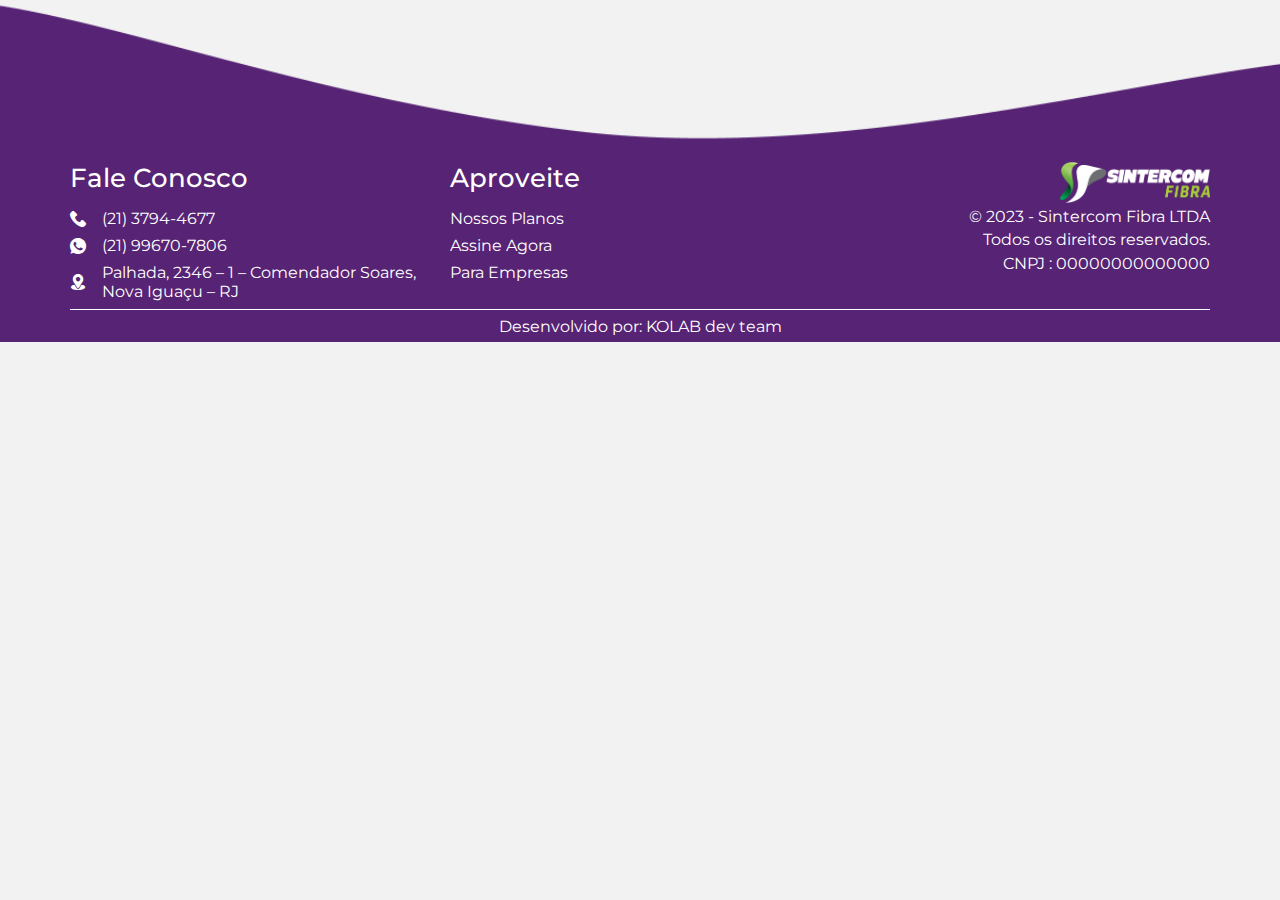
<file: rj/footer/index.html>
<!DOCTYPE html>
<html lang="en">
<head>
  <meta charset="UTF-8">
  <meta http-equiv="X-UA-Compatible" content="IE=edge">
  <meta name="viewport" content="width=device-width, initial-scale=1.0">
  <link rel="stylesheet" href="../home/assets/icons/style.css" />
  <link rel="stylesheet" href="style.css">
</head>
<body>
  <div id="footer">
    <img id="elipse-footer" src="../assets/elipse/Ellipse 26.png" alt="" />
    <div class="footer">
      <div class="container">
        <div id="info-footer">
          <div id="contact-footer">
            <h2>Fale Conosco</h2>
            <div class="ctt" id="phone">
              <span class="icon-phone-call"></span>
              <p>(21) 3794-4677</p>
            </div>
            <div class="ctt id="wpp">
              <span class="icon-whatsapp"></span>
              <p>(21) 99670-7806</p>
            </div>
            <div class="ctt id="adress">
              <span class="icon-location"></span>
              <p>Palhada, 2346 – 1 – Comendador Soares, Nova Iguaçu – RJ</p>
            </div>
          </div>
          <div id="enjoy">
            <h2>Aproveite</h2>
            <ul>
              <li>Nossos Planos</li>
              <li>Assine Agora</li>
              <li>Para Empresas</li>
            </ul>
          </div>
          <div id="sintercom-info">
            <div id="footer-logo">
              <img src="../assets/logos/logo 6.png" alt="" />
            </div>
            <ul>
              <li>© 2023 - Sintercom Fibra LTDA</li>
              <li>Todos os direitos reservados.</li>
              <li>CNPJ : 00000000000000</li>
            </ul>
          </div>
        </div>
        <div id="copy">Desenvolvido por: KOLAB dev team</div>
      </div>
    </div>
  </div>
</body>
</html>
</file>
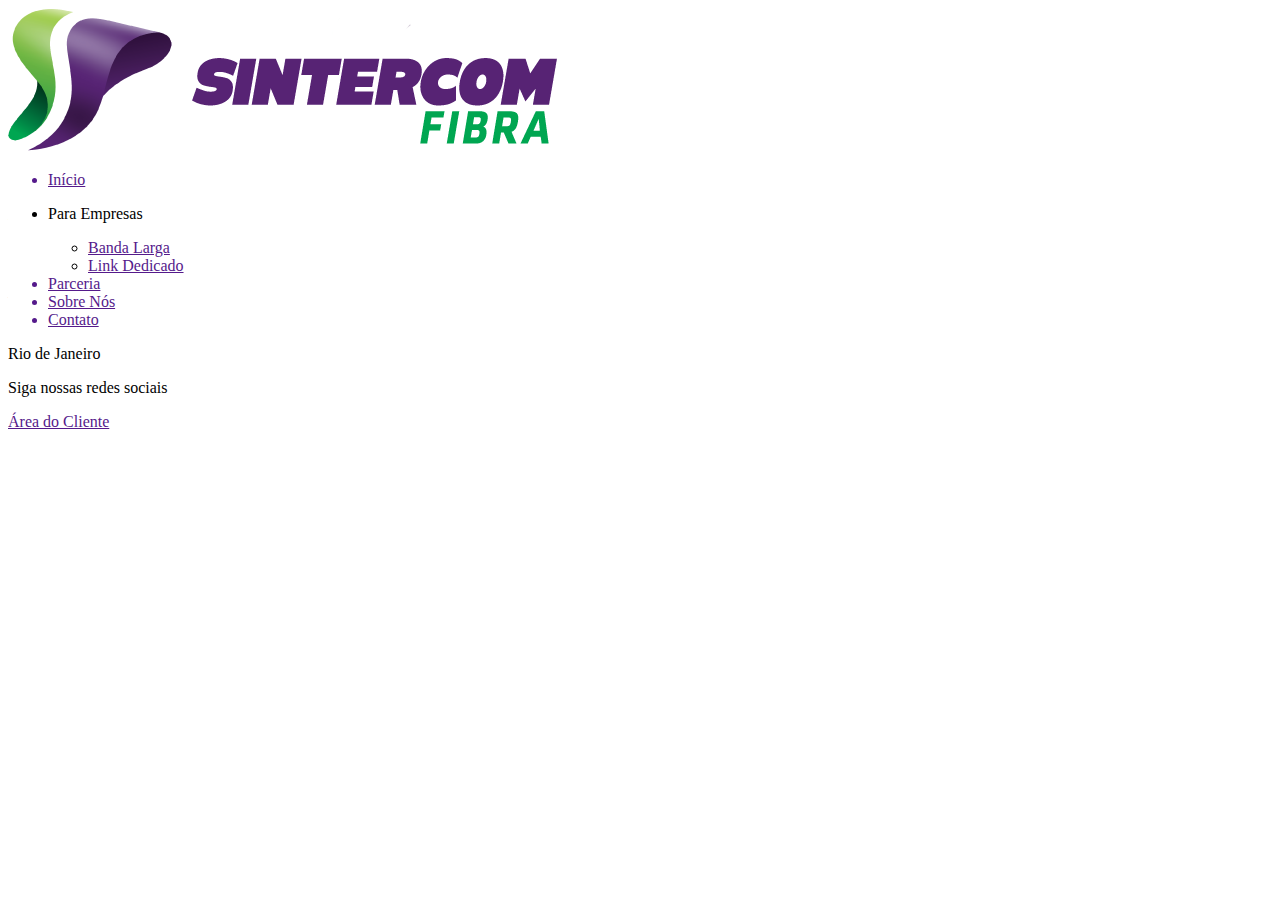
<file: rj/header/index.html>
<!DOCTYPE html>
<html lang="en">
  <head>
    <meta charset="UTF-8" />
    <meta http-equiv="X-UA-Compatible" content="IE=edge" />
    <meta name="viewport" content="width=device-width, initial-scale=1.0" />

    <title>Header</title>
  </head>
  <body>
    <header>
      <div id="header">
        <div class="container">
          <!--Logo-->
          <div id="logo-head">
            <img src="../assets/logos/logo 5.png" alt="" />
          </div>

          <nav>
            <!--Itens do menu-->
            <div id="content-menumobile">
              <ul id="menu">
                <a href=""><li>Início</li></a>
                <li id="menu-company">
                  <p>Para Empresas</p>
                  <!--Subitens do opção para empresas-->
                  <ul id="subitem">
                    <li><a href="">Banda Larga</a></li>
                    <li><a href="">Link Dedicado</a></li>
                  </ul>
                </li>
                <a href=""><li>Parceria</li></a>
                <a href=""><li>Sobre Nós</li></a>
                <a href=""><li>Contato</li></a>
              </ul>
              <div id="info-mobile">
                <div class="location">
                  <span class="icon-location2"></span>
                  <p>Rio de Janeiro</p>
                </div>
                <div id="social-menu">
                  <p>Siga nossas redes sociais</p>
                  <div id="social-icon">
                    <a href=""><span class="icon-facebook"></span></a>
                    <a href=""><span class="icon-instagram"></span></a>
                  </div>
                </div>
              </div>
            </div>
            <!--Menu mobile-->
            <div id="menu-mobile">
              <span class="icon-menu"></span>
              <span class="icon-x"></span>
            </div>
          </nav>

          <!--Botão de login-->
          <div id="login">
            <a href="">
              <p>Área do Cliente</p>
              <span class="icon-user"></span>
            </a>
            <!--login mobile-->
          </div>
        </div>
      </div>
    </header>
  </body>
</html>
</file>
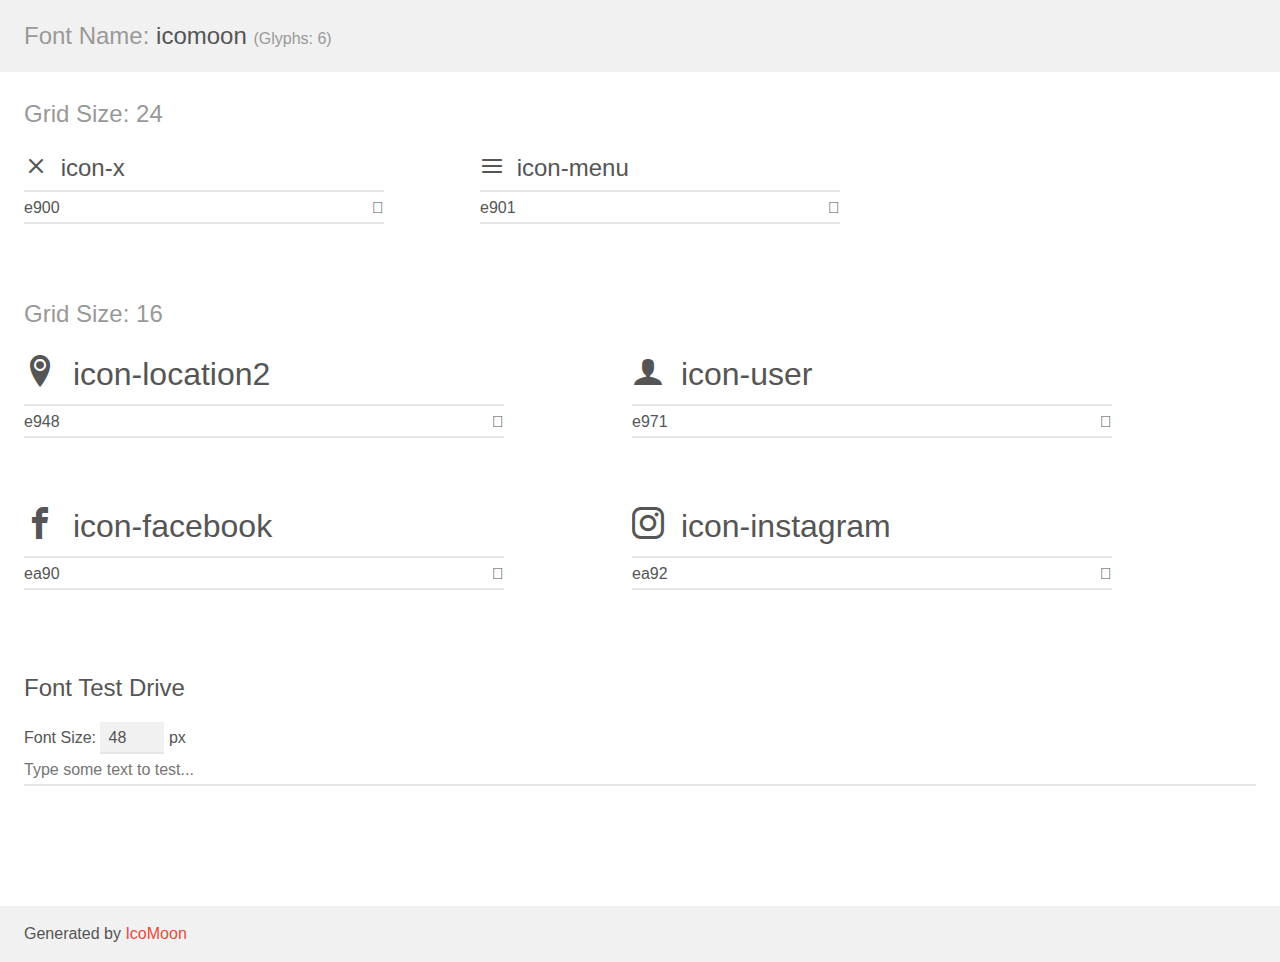
<file: rj/header/icons/demo.html>
<!doctype html>
<html>
<head>
    <meta charset="utf-8">
    <title>IcoMoon Demo</title>
    <meta name="description" content="An Icon Font Generated By IcoMoon.io">
    <meta name="viewport" content="width=device-width, initial-scale=1">
    <link rel="stylesheet" href="demo-files/demo.css">
    <link rel="stylesheet" href="style.css"></head>
<body>
    <div class="bgc1 clearfix">
        <h1 class="mhmm mvm"><span class="fgc1">Font Name:</span> icomoon <small class="fgc1">(Glyphs:&nbsp;6)</small></h1>
    </div>
    <div class="clearfix mhl ptl">
        <h1 class="mvm mtn fgc1">Grid Size: 24</h1>
        <div class="glyph fs1">
            <div class="clearfix bshadow0 pbs">
                <span class="icon-x"></span>
                <span class="mls"> icon-x</span>
            </div>
            <fieldset class="fs0 size1of1 clearfix hidden-false">
                <input type="text" readonly value="e900" class="unit size1of2" />
                <input type="text" maxlength="1" readonly value="&#xe900;" class="unitRight size1of2 talign-right" />
            </fieldset>
            <div class="fs0 bshadow0 clearfix hidden-true">
                <span class="unit pvs fgc1">liga: </span>
                <input type="text" readonly value="" class="liga unitRight" />
            </div>
        </div>
        <div class="glyph fs1">
            <div class="clearfix bshadow0 pbs">
                <span class="icon-menu"></span>
                <span class="mls"> icon-menu</span>
            </div>
            <fieldset class="fs0 size1of1 clearfix hidden-false">
                <input type="text" readonly value="e901" class="unit size1of2" />
                <input type="text" maxlength="1" readonly value="&#xe901;" class="unitRight size1of2 talign-right" />
            </fieldset>
            <div class="fs0 bshadow0 clearfix hidden-true">
                <span class="unit pvs fgc1">liga: </span>
                <input type="text" readonly value="" class="liga unitRight" />
            </div>
        </div>
    </div>
    <div class="clearfix mhl ptl">
        <h1 class="mvm mtn fgc1">Grid Size: 16</h1>
        <div class="glyph fs2">
            <div class="clearfix bshadow0 pbs">
                <span class="icon-location2"></span>
                <span class="mls"> icon-location2</span>
            </div>
            <fieldset class="fs0 size1of1 clearfix hidden-false">
                <input type="text" readonly value="e948" class="unit size1of2" />
                <input type="text" maxlength="1" readonly value="&#xe948;" class="unitRight size1of2 talign-right" />
            </fieldset>
            <div class="fs0 bshadow0 clearfix hidden-true">
                <span class="unit pvs fgc1">liga: </span>
                <input type="text" readonly value="location2, map-marker2" class="liga unitRight" />
            </div>
        </div>
        <div class="glyph fs2">
            <div class="clearfix bshadow0 pbs">
                <span class="icon-user"></span>
                <span class="mls"> icon-user</span>
            </div>
            <fieldset class="fs0 size1of1 clearfix hidden-false">
                <input type="text" readonly value="e971" class="unit size1of2" />
                <input type="text" maxlength="1" readonly value="&#xe971;" class="unitRight size1of2 talign-right" />
            </fieldset>
            <div class="fs0 bshadow0 clearfix hidden-true">
                <span class="unit pvs fgc1">liga: </span>
                <input type="text" readonly value="user, profile2" class="liga unitRight" />
            </div>
        </div>
        <div class="glyph fs2">
            <div class="clearfix bshadow0 pbs">
                <span class="icon-facebook"></span>
                <span class="mls"> icon-facebook</span>
            </div>
            <fieldset class="fs0 size1of1 clearfix hidden-false">
                <input type="text" readonly value="ea90" class="unit size1of2" />
                <input type="text" maxlength="1" readonly value="&#xea90;" class="unitRight size1of2 talign-right" />
            </fieldset>
            <div class="fs0 bshadow0 clearfix hidden-true">
                <span class="unit pvs fgc1">liga: </span>
                <input type="text" readonly value="facebook, brand10" class="liga unitRight" />
            </div>
        </div>
        <div class="glyph fs2">
            <div class="clearfix bshadow0 pbs">
                <span class="icon-instagram"></span>
                <span class="mls"> icon-instagram</span>
            </div>
            <fieldset class="fs0 size1of1 clearfix hidden-false">
                <input type="text" readonly value="ea92" class="unit size1of2" />
                <input type="text" maxlength="1" readonly value="&#xea92;" class="unitRight size1of2 talign-right" />
            </fieldset>
            <div class="fs0 bshadow0 clearfix hidden-true">
                <span class="unit pvs fgc1">liga: </span>
                <input type="text" readonly value="instagram, brand12" class="liga unitRight" />
            </div>
        </div>
    </div>

    <!--[if gt IE 8]><!-->
    <div class="mhl clearfix mbl">
        <h1>Font Test Drive</h1>
        <label>
            Font Size: <input id="fontSize" type="number" class="textbox0 mbm"
            min="8" value="48" />
            px
        </label>
        <input id="testText" type="text" class="phl size1of1 mvl"
        placeholder="Type some text to test..." value=""/>
        <div id="testDrive" class="icon-" style="font-family: icomoon">&nbsp;
        </div>
    </div>
    <!--<![endif]-->
    <div class="bgc1 clearfix">
        <p class="mhl">Generated by <a href="https://icomoon.io/app">IcoMoon</a></p>
    </div>

    <script src="demo-files/demo.js"></script>
</body>
</html>
</file>
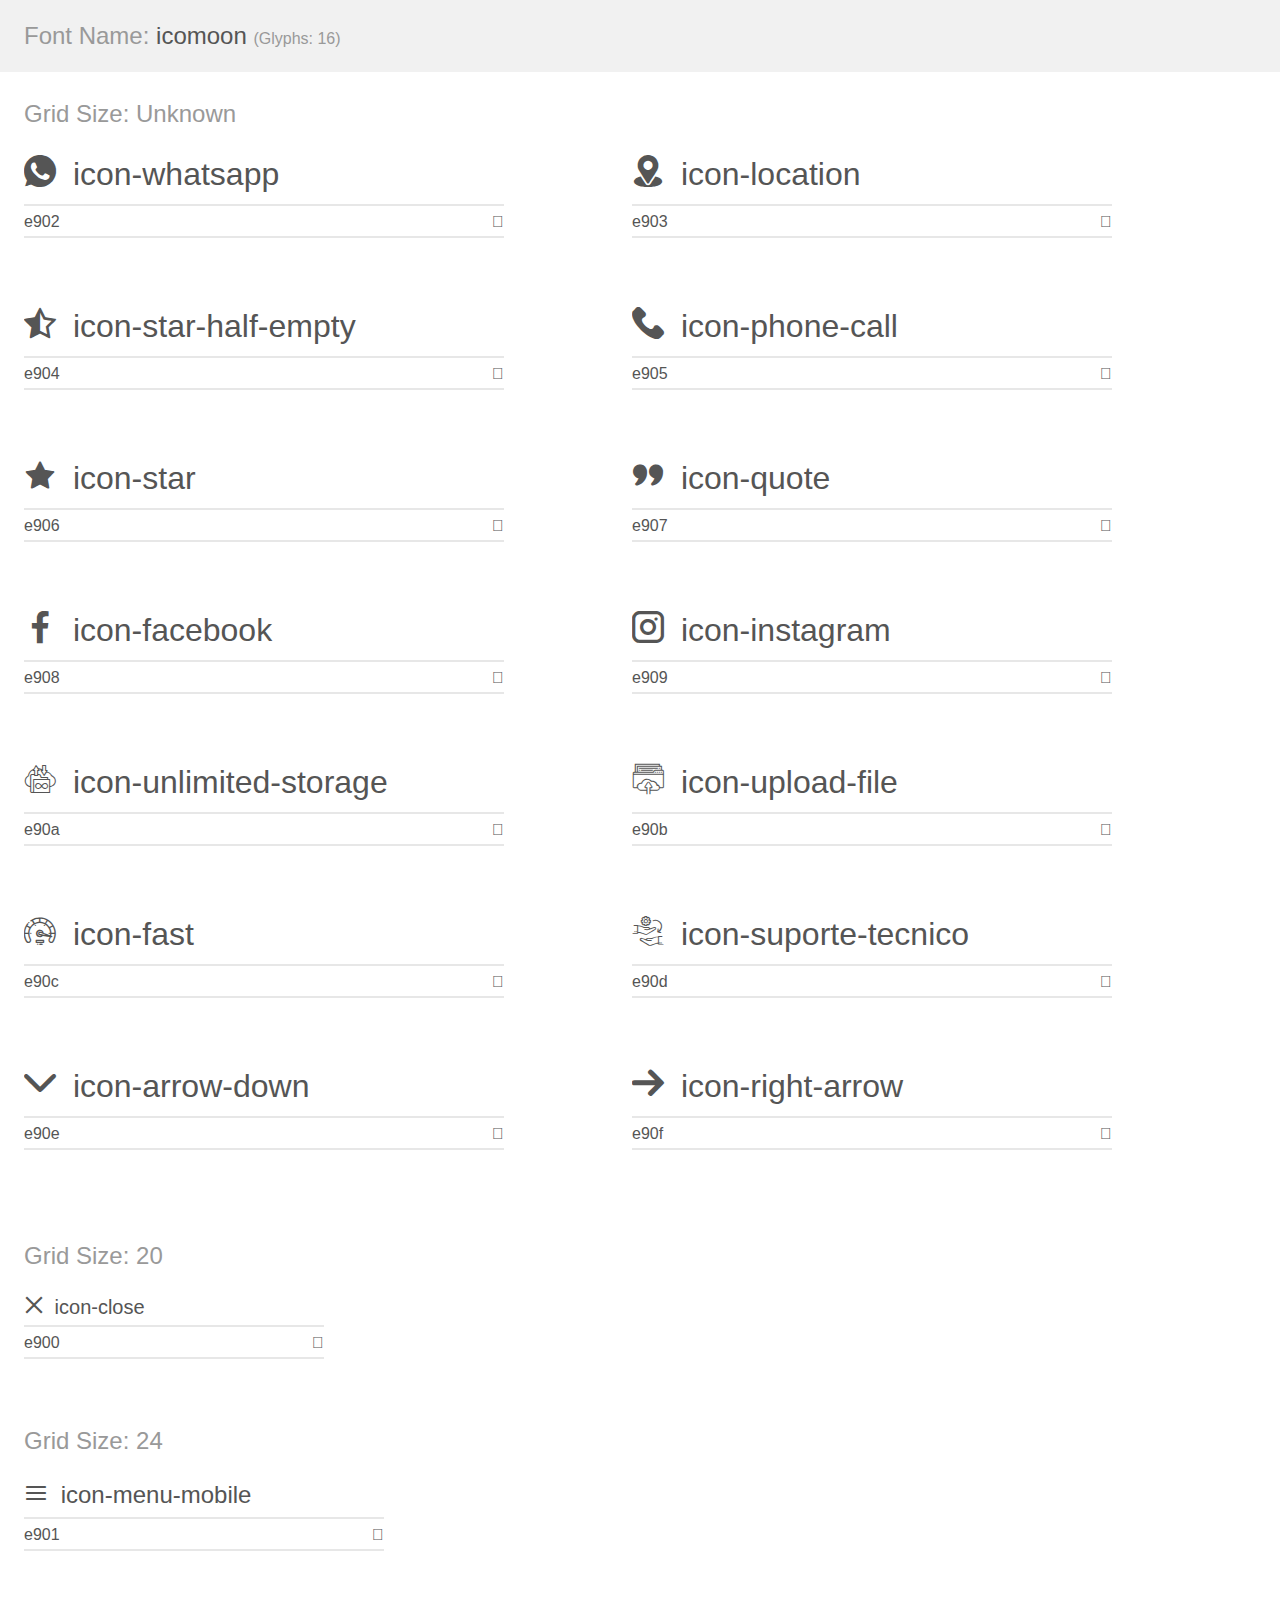
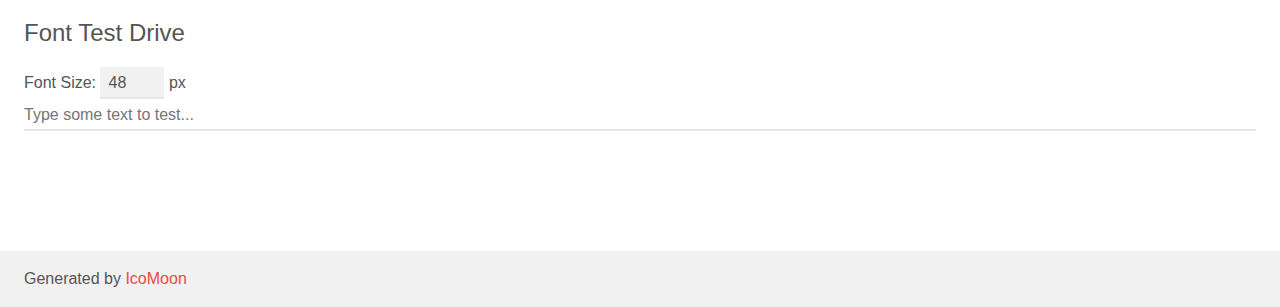
<file: sinter/assets/icons/demo.html>
<!doctype html>
<html>
<head>
    <meta charset="utf-8">
    <title>IcoMoon Demo</title>
    <meta name="description" content="An Icon Font Generated By IcoMoon.io">
    <meta name="viewport" content="width=device-width, initial-scale=1">
    <link rel="stylesheet" href="demo-files/demo.css">
    <link rel="stylesheet" href="style.css"></head>
<body>
    <div class="bgc1 clearfix">
        <h1 class="mhmm mvm"><span class="fgc1">Font Name:</span> icomoon <small class="fgc1">(Glyphs:&nbsp;16)</small></h1>
    </div>
    <div class="clearfix mhl ptl">
        <h1 class="mvm mtn fgc1">Grid Size: Unknown</h1>
        <div class="glyph fs1">
            <div class="clearfix bshadow0 pbs">
                <span class="icon-whatsapp"></span>
                <span class="mls"> icon-whatsapp</span>
            </div>
            <fieldset class="fs0 size1of1 clearfix hidden-false">
                <input type="text" readonly value="e902" class="unit size1of2" />
                <input type="text" maxlength="1" readonly value="&#xe902;" class="unitRight size1of2 talign-right" />
            </fieldset>
            <div class="fs0 bshadow0 clearfix hidden-true">
                <span class="unit pvs fgc1">liga: </span>
                <input type="text" readonly value="" class="liga unitRight" />
            </div>
        </div>
        <div class="glyph fs1">
            <div class="clearfix bshadow0 pbs">
                <span class="icon-location"></span>
                <span class="mls"> icon-location</span>
            </div>
            <fieldset class="fs0 size1of1 clearfix hidden-false">
                <input type="text" readonly value="e903" class="unit size1of2" />
                <input type="text" maxlength="1" readonly value="&#xe903;" class="unitRight size1of2 talign-right" />
            </fieldset>
            <div class="fs0 bshadow0 clearfix hidden-true">
                <span class="unit pvs fgc1">liga: </span>
                <input type="text" readonly value="" class="liga unitRight" />
            </div>
        </div>
        <div class="glyph fs1">
            <div class="clearfix bshadow0 pbs">
                <span class="icon-star-half-empty"></span>
                <span class="mls"> icon-star-half-empty</span>
            </div>
            <fieldset class="fs0 size1of1 clearfix hidden-false">
                <input type="text" readonly value="e904" class="unit size1of2" />
                <input type="text" maxlength="1" readonly value="&#xe904;" class="unitRight size1of2 talign-right" />
            </fieldset>
            <div class="fs0 bshadow0 clearfix hidden-true">
                <span class="unit pvs fgc1">liga: </span>
                <input type="text" readonly value="" class="liga unitRight" />
            </div>
        </div>
        <div class="glyph fs1">
            <div class="clearfix bshadow0 pbs">
                <span class="icon-phone-call"></span>
                <span class="mls"> icon-phone-call</span>
            </div>
            <fieldset class="fs0 size1of1 clearfix hidden-false">
                <input type="text" readonly value="e905" class="unit size1of2" />
                <input type="text" maxlength="1" readonly value="&#xe905;" class="unitRight size1of2 talign-right" />
            </fieldset>
            <div class="fs0 bshadow0 clearfix hidden-true">
                <span class="unit pvs fgc1">liga: </span>
                <input type="text" readonly value="" class="liga unitRight" />
            </div>
        </div>
        <div class="glyph fs1">
            <div class="clearfix bshadow0 pbs">
                <span class="icon-star"></span>
                <span class="mls"> icon-star</span>
            </div>
            <fieldset class="fs0 size1of1 clearfix hidden-false">
                <input type="text" readonly value="e906" class="unit size1of2" />
                <input type="text" maxlength="1" readonly value="&#xe906;" class="unitRight size1of2 talign-right" />
            </fieldset>
            <div class="fs0 bshadow0 clearfix hidden-true">
                <span class="unit pvs fgc1">liga: </span>
                <input type="text" readonly value="" class="liga unitRight" />
            </div>
        </div>
        <div class="glyph fs1">
            <div class="clearfix bshadow0 pbs">
                <span class="icon-quote"></span>
                <span class="mls"> icon-quote</span>
            </div>
            <fieldset class="fs0 size1of1 clearfix hidden-false">
                <input type="text" readonly value="e907" class="unit size1of2" />
                <input type="text" maxlength="1" readonly value="&#xe907;" class="unitRight size1of2 talign-right" />
            </fieldset>
            <div class="fs0 bshadow0 clearfix hidden-true">
                <span class="unit pvs fgc1">liga: </span>
                <input type="text" readonly value="" class="liga unitRight" />
            </div>
        </div>
        <div class="glyph fs1">
            <div class="clearfix bshadow0 pbs">
                <span class="icon-facebook"></span>
                <span class="mls"> icon-facebook</span>
            </div>
            <fieldset class="fs0 size1of1 clearfix hidden-false">
                <input type="text" readonly value="e908" class="unit size1of2" />
                <input type="text" maxlength="1" readonly value="&#xe908;" class="unitRight size1of2 talign-right" />
            </fieldset>
            <div class="fs0 bshadow0 clearfix hidden-true">
                <span class="unit pvs fgc1">liga: </span>
                <input type="text" readonly value="" class="liga unitRight" />
            </div>
        </div>
        <div class="glyph fs1">
            <div class="clearfix bshadow0 pbs">
                <span class="icon-instagram"></span>
                <span class="mls"> icon-instagram</span>
            </div>
            <fieldset class="fs0 size1of1 clearfix hidden-false">
                <input type="text" readonly value="e909" class="unit size1of2" />
                <input type="text" maxlength="1" readonly value="&#xe909;" class="unitRight size1of2 talign-right" />
            </fieldset>
            <div class="fs0 bshadow0 clearfix hidden-true">
                <span class="unit pvs fgc1">liga: </span>
                <input type="text" readonly value="" class="liga unitRight" />
            </div>
        </div>
        <div class="glyph fs1">
            <div class="clearfix bshadow0 pbs">
                <span class="icon-unlimited-storage"></span>
                <span class="mls"> icon-unlimited-storage</span>
            </div>
            <fieldset class="fs0 size1of1 clearfix hidden-false">
                <input type="text" readonly value="e90a" class="unit size1of2" />
                <input type="text" maxlength="1" readonly value="&#xe90a;" class="unitRight size1of2 talign-right" />
            </fieldset>
            <div class="fs0 bshadow0 clearfix hidden-true">
                <span class="unit pvs fgc1">liga: </span>
                <input type="text" readonly value="" class="liga unitRight" />
            </div>
        </div>
        <div class="glyph fs1">
            <div class="clearfix bshadow0 pbs">
                <span class="icon-upload-file"></span>
                <span class="mls"> icon-upload-file</span>
            </div>
            <fieldset class="fs0 size1of1 clearfix hidden-false">
                <input type="text" readonly value="e90b" class="unit size1of2" />
                <input type="text" maxlength="1" readonly value="&#xe90b;" class="unitRight size1of2 talign-right" />
            </fieldset>
            <div class="fs0 bshadow0 clearfix hidden-true">
                <span class="unit pvs fgc1">liga: </span>
                <input type="text" readonly value="" class="liga unitRight" />
            </div>
        </div>
        <div class="glyph fs1">
            <div class="clearfix bshadow0 pbs">
                <span class="icon-fast"></span>
                <span class="mls"> icon-fast</span>
            </div>
            <fieldset class="fs0 size1of1 clearfix hidden-false">
                <input type="text" readonly value="e90c" class="unit size1of2" />
                <input type="text" maxlength="1" readonly value="&#xe90c;" class="unitRight size1of2 talign-right" />
            </fieldset>
            <div class="fs0 bshadow0 clearfix hidden-true">
                <span class="unit pvs fgc1">liga: </span>
                <input type="text" readonly value="" class="liga unitRight" />
            </div>
        </div>
        <div class="glyph fs1">
            <div class="clearfix bshadow0 pbs">
                <span class="icon-suporte-tecnico"></span>
                <span class="mls"> icon-suporte-tecnico</span>
            </div>
            <fieldset class="fs0 size1of1 clearfix hidden-false">
                <input type="text" readonly value="e90d" class="unit size1of2" />
                <input type="text" maxlength="1" readonly value="&#xe90d;" class="unitRight size1of2 talign-right" />
            </fieldset>
            <div class="fs0 bshadow0 clearfix hidden-true">
                <span class="unit pvs fgc1">liga: </span>
                <input type="text" readonly value="" class="liga unitRight" />
            </div>
        </div>
        <div class="glyph fs1">
            <div class="clearfix bshadow0 pbs">
                <span class="icon-arrow-down"></span>
                <span class="mls"> icon-arrow-down</span>
            </div>
            <fieldset class="fs0 size1of1 clearfix hidden-false">
                <input type="text" readonly value="e90e" class="unit size1of2" />
                <input type="text" maxlength="1" readonly value="&#xe90e;" class="unitRight size1of2 talign-right" />
            </fieldset>
            <div class="fs0 bshadow0 clearfix hidden-true">
                <span class="unit pvs fgc1">liga: </span>
                <input type="text" readonly value="" class="liga unitRight" />
            </div>
        </div>
        <div class="glyph fs1">
            <div class="clearfix bshadow0 pbs">
                <span class="icon-right-arrow"></span>
                <span class="mls"> icon-right-arrow</span>
            </div>
            <fieldset class="fs0 size1of1 clearfix hidden-false">
                <input type="text" readonly value="e90f" class="unit size1of2" />
                <input type="text" maxlength="1" readonly value="&#xe90f;" class="unitRight size1of2 talign-right" />
            </fieldset>
            <div class="fs0 bshadow0 clearfix hidden-true">
                <span class="unit pvs fgc1">liga: </span>
                <input type="text" readonly value="" class="liga unitRight" />
            </div>
        </div>
    </div>
    <div class="clearfix mhl ptl">
        <h1 class="mvm mtn fgc1">Grid Size: 20</h1>
        <div class="glyph fs2">
            <div class="clearfix bshadow0 pbs">
                <span class="icon-close"></span>
                <span class="mls"> icon-close</span>
            </div>
            <fieldset class="fs0 size1of1 clearfix hidden-false">
                <input type="text" readonly value="e900" class="unit size1of2" />
                <input type="text" maxlength="1" readonly value="&#xe900;" class="unitRight size1of2 talign-right" />
            </fieldset>
            <div class="fs0 bshadow0 clearfix hidden-true">
                <span class="unit pvs fgc1">liga: </span>
                <input type="text" readonly value="" class="liga unitRight" />
            </div>
        </div>
    </div>
    <div class="clearfix mhl ptl">
        <h1 class="mvm mtn fgc1">Grid Size: 24</h1>
        <div class="glyph fs3">
            <div class="clearfix bshadow0 pbs">
                <span class="icon-menu-mobile"></span>
                <span class="mls"> icon-menu-mobile</span>
            </div>
            <fieldset class="fs0 size1of1 clearfix hidden-false">
                <input type="text" readonly value="e901" class="unit size1of2" />
                <input type="text" maxlength="1" readonly value="&#xe901;" class="unitRight size1of2 talign-right" />
            </fieldset>
            <div class="fs0 bshadow0 clearfix hidden-true">
                <span class="unit pvs fgc1">liga: </span>
                <input type="text" readonly value="" class="liga unitRight" />
            </div>
        </div>
    </div>

    <!--[if gt IE 8]><!-->
    <div class="mhl clearfix mbl">
        <h1>Font Test Drive</h1>
        <label>
            Font Size: <input id="fontSize" type="number" class="textbox0 mbm"
            min="8" value="48" />
            px
        </label>
        <input id="testText" type="text" class="phl size1of1 mvl"
        placeholder="Type some text to test..." value=""/>
        <div id="testDrive" class="icon-" style="font-family: icomoon">&nbsp;
        </div>
    </div>
    <!--<![endif]-->
    <div class="bgc1 clearfix">
        <p class="mhl">Generated by <a href="https://icomoon.io/app">IcoMoon</a></p>
    </div>

    <script src="demo-files/demo.js"></script>
</body>
</html>
</file>
<file: rj/home/assets/icons/style.css>
@font-face {
  font-family: 'icomoon';
  src:  url('fonts/icomoon.eot?l58988');
  src:  url('fonts/icomoon.eot?l58988#iefix') format('embedded-opentype'),
    url('fonts/icomoon.ttf?l58988') format('truetype'),
    url('fonts/icomoon.woff?l58988') format('woff'),
    url('fonts/icomoon.svg?l58988#icomoon') format('svg');
  font-weight: normal;
  font-style: normal;
  font-display: block;
}

[class^="icon-"], [class*=" icon-"] {
  /* use !important to prevent issues with browser extensions that change fonts */
  font-family: 'icomoon' !important;
  speak: never;
  font-style: normal;
  font-weight: normal;
  font-variant: normal;
  text-transform: none;
  line-height: 1;

  /* Better Font Rendering =========== */
  -webkit-font-smoothing: antialiased;
  -moz-osx-font-smoothing: grayscale;
}

.icon-whatsapp:before {
  content: "\e902";
}
.icon-location:before {
  content: "\e903";
}
.icon-star-half-empty:before {
  content: "\e904";
}
.icon-phone-call:before {
  content: "\e905";
}
.icon-star:before {
  content: "\e906";
}
.icon-quote:before {
  content: "\e907";
}
.icon-facebook:before {
  content: "\e908";
}
.icon-instagram:before {
  content: "\e909";
}
.icon-unlimited-storage:before {
  content: "\e90a";
}
.icon-upload-file:before {
  content: "\e90b";
}
.icon-fast:before {
  content: "\e90c";
}
.icon-suporte-tecnico:before {
  content: "\e90d";
}
.icon-arrow-down:before {
  content: "\e90e";
}
.icon-right-arrow:before {
  content: "\e90f";
}
.icon-close:before {
  content: "\e900";
}
.icon-menu-mobile:before {
  content: "\e901";
}
</file>
<file: rj/header/icons/demo-files/demo.css>
body {
  padding: 0;
  margin: 0;
  font-family: sans-serif;
  font-size: 1em;
  line-height: 1.5;
  color: #555;
  background: #fff;
}
h1 {
  font-size: 1.5em;
  font-weight: normal;
}
small {
  font-size: .66666667em;
}
a {
  color: #e74c3c;
  text-decoration: none;
}
a:hover, a:focus {
  box-shadow: 0 1px #e74c3c;
}
.bshadow0, input {
  box-shadow: inset 0 -2px #e7e7e7;
}
input:hover {
  box-shadow: inset 0 -2px #ccc;
}
input, fieldset {
  font-family: sans-serif;
  font-size: 1em;
  margin: 0;
  padding: 0;
  border: 0;
}
input {
  color: inherit;
  line-height: 1.5;
  height: 1.5em;
  padding: .25em 0;
}
input:focus {
  outline: none;
  box-shadow: inset 0 -2px #449fdb;
}
.glyph {
  font-size: 16px;
  width: 15em;
  padding-bottom: 1em;
  margin-right: 4em;
  margin-bottom: 1em;
  float: left;
  overflow: hidden;
}
.liga {
  width: 80%;
  width: calc(100% - 2.5em);
}
.talign-right {
  text-align: right;
}
.talign-center {
  text-align: center;
}
.bgc1 {
  background: #f1f1f1;
}
.fgc1 {
  color: #999;
}
.fgc0 {
  color: #000;
}
p {
  margin-top: 1em;
  margin-bottom: 1em;
}
.mvm {
  margin-top: .75em;
  margin-bottom: .75em;
}
.mtn {
  margin-top: 0;
}
.mtl, .mal {
  margin-top: 1.5em;
}
.mbl, .mal {
  margin-bottom: 1.5em;
}
.mal, .mhl {
  margin-left: 1.5em;
  margin-right: 1.5em;
}
.mhmm {
  margin-left: 1em;
  margin-right: 1em;
}
.mls {
  margin-left: .25em;
}
.ptl {
  padding-top: 1.5em;
}
.pbs, .pvs {
  padding-bottom: .25em;
}
.pvs, .pts {
  padding-top: .25em;
}
.unit {
  float: left;
}
.unitRight {
  float: right;
}
.size1of2 {
  width: 50%;
}
.size1of1 {
  width: 100%;
}
.clearfix:before, .clearfix:after {
  content: " ";
  display: table;
}
.clearfix:after {
  clear: both;
}
.hidden-true {
  display: none;
}
.textbox0 {
  width: 3em;
  background: #f1f1f1;
  padding: .25em .5em;
  line-height: 1.5;
  height: 1.5em;
}
#testDrive {
  display: block;
  padding-top: 24px;
  line-height: 1.5;
}
.fs0 {
  font-size: 16px;
}
.fs1 {
  font-size: 24px;
}
.fs2 {
  font-size: 32px;
}
</file>
<file: rj/header/icons/style.css>
@font-face {
  font-family: 'icomoon';
  src:  url('fonts/icomoon.eot?1olez');
  src:  url('fonts/icomoon.eot?1olez#iefix') format('embedded-opentype'),
    url('fonts/icomoon.ttf?1olez') format('truetype'),
    url('fonts/icomoon.woff?1olez') format('woff'),
    url('fonts/icomoon.svg?1olez#icomoon') format('svg');
  font-weight: normal;
  font-style: normal;
  font-display: block;
}

[class^="icon-"], [class*=" icon-"] {
  /* use !important to prevent issues with browser extensions that change fonts */
  font-family: 'icomoon' !important;
  speak: never;
  font-style: normal;
  font-weight: normal;
  font-variant: normal;
  text-transform: none;
  line-height: 1;

  /* Better Font Rendering =========== */
  -webkit-font-smoothing: antialiased;
  -moz-osx-font-smoothing: grayscale;
}

.icon-x:before {
  content: "\e900";
}
.icon-menu:before {
  content: "\e901";
}
.icon-location2:before {
  content: "\e948";
}
.icon-user:before {
  content: "\e971";
}
.icon-facebook:before {
  content: "\ea90";
}
.icon-instagram:before {
  content: "\ea92";
}
</file>
<file: sinter/assets/icons/demo-files/demo.css>
body {
  padding: 0;
  margin: 0;
  font-family: sans-serif;
  font-size: 1em;
  line-height: 1.5;
  color: #555;
  background: #fff;
}
h1 {
  font-size: 1.5em;
  font-weight: normal;
}
small {
  font-size: .66666667em;
}
a {
  color: #e74c3c;
  text-decoration: none;
}
a:hover, a:focus {
  box-shadow: 0 1px #e74c3c;
}
.bshadow0, input {
  box-shadow: inset 0 -2px #e7e7e7;
}
input:hover {
  box-shadow: inset 0 -2px #ccc;
}
input, fieldset {
  font-family: sans-serif;
  font-size: 1em;
  margin: 0;
  padding: 0;
  border: 0;
}
input {
  color: inherit;
  line-height: 1.5;
  height: 1.5em;
  padding: .25em 0;
}
input:focus {
  outline: none;
  box-shadow: inset 0 -2px #449fdb;
}
.glyph {
  font-size: 16px;
  width: 15em;
  padding-bottom: 1em;
  margin-right: 4em;
  margin-bottom: 1em;
  float: left;
  overflow: hidden;
}
.liga {
  width: 80%;
  width: calc(100% - 2.5em);
}
.talign-right {
  text-align: right;
}
.talign-center {
  text-align: center;
}
.bgc1 {
  background: #f1f1f1;
}
.fgc1 {
  color: #999;
}
.fgc0 {
  color: #000;
}
p {
  margin-top: 1em;
  margin-bottom: 1em;
}
.mvm {
  margin-top: .75em;
  margin-bottom: .75em;
}
.mtn {
  margin-top: 0;
}
.mtl, .mal {
  margin-top: 1.5em;
}
.mbl, .mal {
  margin-bottom: 1.5em;
}
.mal, .mhl {
  margin-left: 1.5em;
  margin-right: 1.5em;
}
.mhmm {
  margin-left: 1em;
  margin-right: 1em;
}
.mls {
  margin-left: .25em;
}
.ptl {
  padding-top: 1.5em;
}
.pbs, .pvs {
  padding-bottom: .25em;
}
.pvs, .pts {
  padding-top: .25em;
}
.unit {
  float: left;
}
.unitRight {
  float: right;
}
.size1of2 {
  width: 50%;
}
.size1of1 {
  width: 100%;
}
.clearfix:before, .clearfix:after {
  content: " ";
  display: table;
}
.clearfix:after {
  clear: both;
}
.hidden-true {
  display: none;
}
.textbox0 {
  width: 3em;
  background: #f1f1f1;
  padding: .25em .5em;
  line-height: 1.5;
  height: 1.5em;
}
#testDrive {
  display: block;
  padding-top: 24px;
  line-height: 1.5;
}
.fs0 {
  font-size: 16px;
}
.fs1 {
  font-size: 32px;
}
.fs2 {
  font-size: 20px;
}
.fs3 {
  font-size: 24px;
}
</file>
<file: sinter/assets/icons/style.css>
@font-face {
  font-family: 'icomoon';
  src:  url('fonts/icomoon.eot?l58988');
  src:  url('fonts/icomoon.eot?l58988#iefix') format('embedded-opentype'),
    url('fonts/icomoon.ttf?l58988') format('truetype'),
    url('fonts/icomoon.woff?l58988') format('woff'),
    url('fonts/icomoon.svg?l58988#icomoon') format('svg');
  font-weight: normal;
  font-style: normal;
  font-display: block;
}

[class^="icon-"], [class*=" icon-"] {
  /* use !important to prevent issues with browser extensions that change fonts */
  font-family: 'icomoon' !important;
  speak: never;
  font-style: normal;
  font-weight: normal;
  font-variant: normal;
  text-transform: none;
  line-height: 1;

  /* Better Font Rendering =========== */
  -webkit-font-smoothing: antialiased;
  -moz-osx-font-smoothing: grayscale;
}

.icon-whatsapp:before {
  content: "\e902";
}
.icon-location:before {
  content: "\e903";
}
.icon-star-half-empty:before {
  content: "\e904";
}
.icon-phone-call:before {
  content: "\e905";
}
.icon-star:before {
  content: "\e906";
}
.icon-quote:before {
  content: "\e907";
}
.icon-facebook:before {
  content: "\e908";
}
.icon-instagram:before {
  content: "\e909";
}
.icon-unlimited-storage:before {
  content: "\e90a";
}
.icon-upload-file:before {
  content: "\e90b";
}
.icon-fast:before {
  content: "\e90c";
}
.icon-suporte-tecnico:before {
  content: "\e90d";
}
.icon-arrow-down:before {
  content: "\e90e";
}
.icon-right-arrow:before {
  content: "\e90f";
}
.icon-close:before {
  content: "\e900";
}
.icon-menu-mobile:before {
  content: "\e901";
}
</file>
<file: rj/footer/style.css>
@import url('https://fonts.googleapis.com/css2?family=Montserrat:wght@300;400;500;600;700;800&display=swap');

/*====  RESET ============================ */
* {
  margin: 0;
  padding: 0;
  box-sizing: border-box;
}

ul {
  list-style: none;
}

a {
  text-decoration: none;
}

/*====  VARIABLES ============================ */
:root {
  --header-height: 6rem;

  /* text-sizes */
  --title-size: 2.2rem;
  --subtitle-size: 1.8rem;
  --text-big: 1.6rem;
  --text-medium: 1.5rem;
  --text-medium2: 1.25rem;
  --text-small: 1rem;
  --text-extra-small: 0.7rem;

  /* colors */
  --base-color: #F2F2F2;
  --purple-base: #572374;
  --gree-base: #00A651;
  --base-white: #ffffff;
  --text-color: rgb(0, 0, 0);
}

/*===  BASE ============================ */
html {
  scroll-behavior: smooth;
}

body {
  font: 400 1rem 'Montserrat', sans-serif;
  color: var(--text-color);
  background: var(--base-color);
  -webkit-font-smoothing: antialiased;
}

/*====  LAYOUT ============================ */
.container {
  max-width: 1140px;
  margin-left: auto;
  margin-right: auto;
}

.section {
  padding: 5rem 0;
}

.title {
  font-size: var(--title-size);
  font-weight: 700;
  margin-bottom: 2rem;
  text-align: center;
}

.title-dark {
  color: #000;
}

.title-light {
  color: var(--base-white);
}

/*==== Footer ============================ */
#footer{
  max-width: 100vw;
  overflow: hidden;
  display: flex;
  flex-direction: column;
  color: var(--base-white);
}

#elipse-footer{
  min-width: 100vw;
  margin-bottom: -2px;
}

.footer{
  background-color: var(--purple-base);
}

#info-footer{
  display: grid;
  grid-template-columns: 2fr 1fr 3fr;
}

#info-footer h2{
  font-size: var(--text-big);
  font-weight: 500;
  margin-bottom: 1rem;
}

.ctt{
  display: flex;
  align-items: center;
  margin-right: 2rem;
  margin-bottom: 0.5rem;
  font-size: var(--text-small);
  transition: .2s;
}
.ctt:hover, #enjoy ul li:hover{
  color: var(--gree-base);
  cursor: pointer;
  transition: .2s;
}
.ctt span{
  margin-right: 1rem;
}

#enjoy ul li{
  margin-bottom: 0.5rem;
  transition: .2s;
  font-size: var(--text-small);
}


#sintercom-info {
  justify-self: end;
  text-align: right;
}

#footer-logo img{
  width: 150px;
}

#sintercom-info ul li{
  margin-bottom: 0.3rem;
  font-size: var(--text-small)
}

#copy {
  font-size: var(--text-small);
  text-align: center;
  padding: 0.4rem 0;
  border-top: 1px solid var(--base-white);
}

@media (max-width: 1190px) {
  .container {
    margin-left: 2rem;
    margin-right: 2rem;
  }
}

@media (max-width: 991px){
  #info-footer {
    grid-template-columns: 3fr 1fr 4fr;
  }
}

@media (max-width: 741px){
  #info-footer {
    padding-top: 1rem;
    grid-template: 
    "contact contact enjoy enjoy" 1fr
    "sinfo sinfo sinfo sinfo" 1fr
    / 1fr 1fr 1fr 1fr
  }

  #contact-footer {
    grid-area: contact;
  }

  #enjoy {
   grid-area: enjoy;
   justify-self: right;
   text-align: right;
  }

  #sintercom-info{
    grid-area: sinfo;
    justify-self: center;
    margin-top: 1rem;
    text-align: center;
    margin-bottom: .2rem;
  }

  #sintercom-info ul li {
    margin-bottom: 0.1rem;
  }

  #footer-logo img{
    margin-bottom: 1rem;
  }
}

@media (max-width: 550px){
  #info-footer {
    padding-top: 1rem;
    grid-template: 
    "contact" 1fr
    "enjoy" 1fr
    "sinfo" 1fr
    / 1fr
  }

  #enjoy {
    justify-self: left;
    text-align: left;
    margin-top: 1rem
   }

   #enjoy ul li{
    margin-bottom: 0.3rem;
  }
  #info-footer h2 {
    margin-bottom: .5rem;
  }

  .ctt {
    margin-right: 5rem;
  }
  .ctt span {
    margin-right: .5rem;
  }

   :root {
    
    --text-big: 1.3rem;
    --text-small: .9rem;
}
}

@media (max-width: 400px){
  .ctt {
    margin-right: 3rem;
  }
}
</file>
